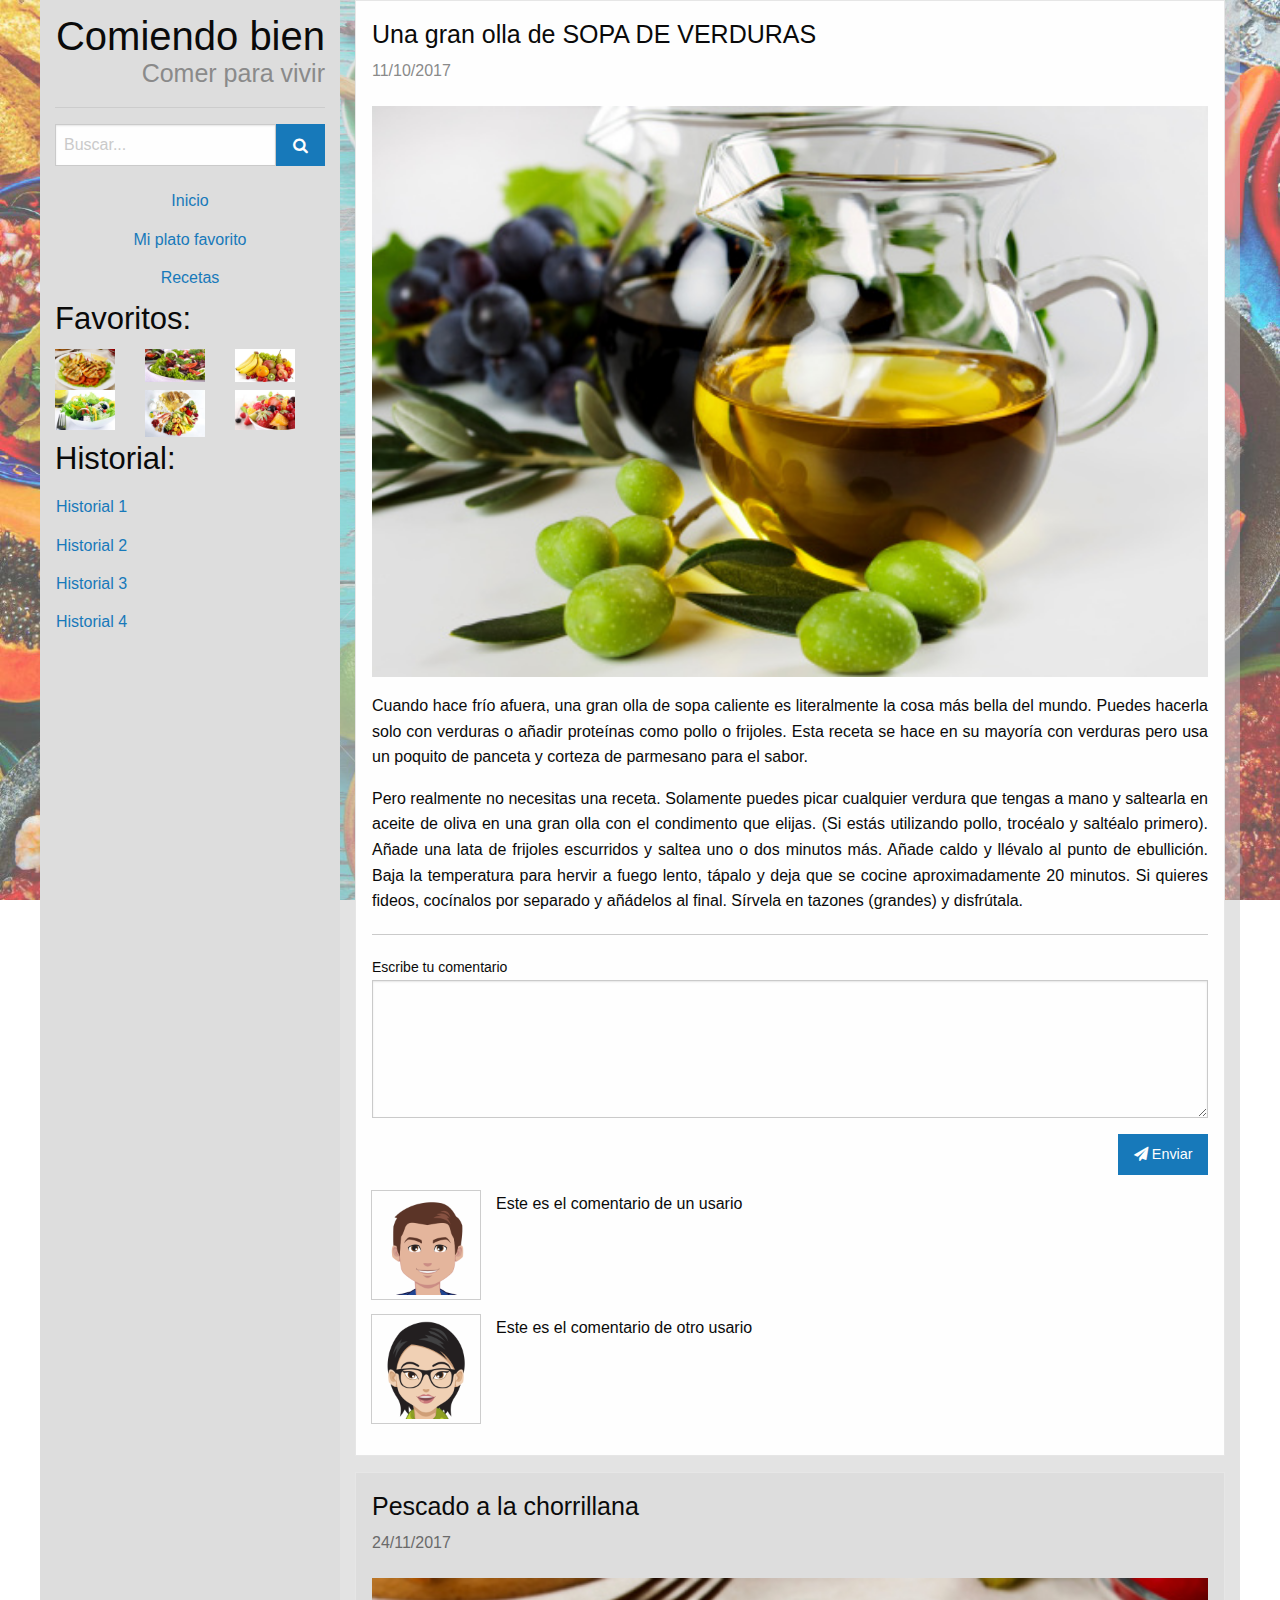
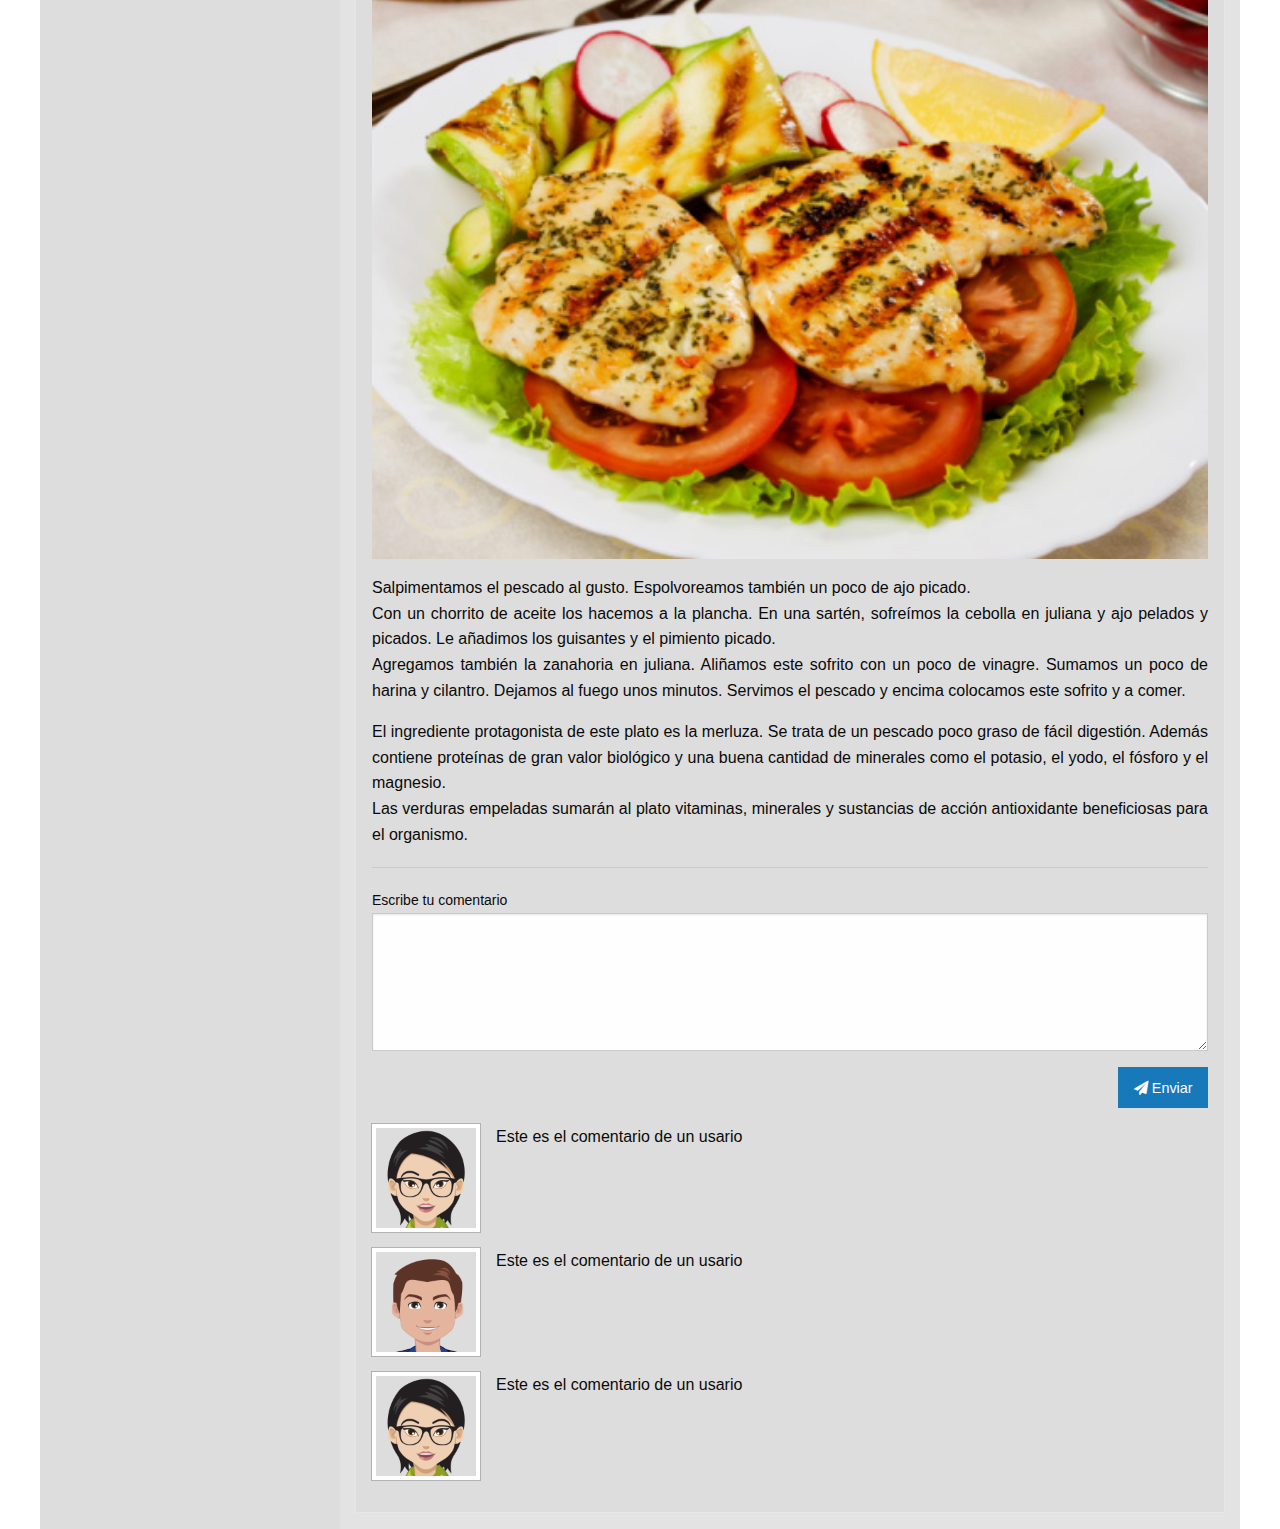
<file: blog_gastronomia/index.html>
<!DOCTYPE html>
<!--
To change this license header, choose License Headers in Project Properties.
To change this template file, choose Tools | Templates
and open the template in the editor.
-->
<html>
    <head>
        <title>TODO supply a title</title>
        <meta charset="UTF-8">
        <meta name="viewport" content="width=device-width, initial-scale=1.0, user-scalable=no">
        <link href="foundation-6.4.2-complete/css/foundation.min.css" rel="stylesheet" type="text/css"/>
        <link href="foundation-6.4.2-complete/css/app.css" rel="stylesheet" type="text/css"/>
        <link href="font-awesome-4.7.0/css/font-awesome.min.css" rel="stylesheet" type="text/css"/>
        <script src="foundation-6.4.2-complete/js/vendor/jquery.js" type="text/javascript"></script>
        <script src="foundation-6.4.2-complete/js/vendor/what-input.js" type="text/javascript" defer=""></script>
        <script src="foundation-6.4.2-complete/js/vendor/foundation.min.js" type="text/javascript" defer=""></script>
        <script src="foundation-6.4.2-complete/js/app.js" type="text/javascript" defer=""></script>
    </head>
    <body>
        <div class="grid-container">
            <div class="grid-x grid-padding-x">
                <aside class="large-3 cell show-for-large ">
                    <header class="grid-x">
                        <h2 class="text-right cell">Comiendo bien</h2>
                        <h4 class="subheader text-right cell">Comer para vivir</h4>
                    </header>
                    <form>
                        <div class="grid-x">
                            <div class="small-12 cell">
                                <div class="input-group">
                                    <input type="text" class="input-group-field" placeholder="Buscar...">
                                    <div class="input-group-button">
                                        <button class="button" type="submit"><i class="fa fa-search"></i></button>
                                    </div>
                                </div>
                            </div>
                        </div>
                    </form>
                    <nav>
                        <ul class="vertical menu align-center">
                            <li><a href="#">Inicio</a></li>
                            <li><a href="#">Mi plato favorito</a></li>
                            <li><a href="#">Recetas</a></li>
                        </ul>
                    </nav>
                    <div class="grid-x">
                        <div class="cell small-12">
                            <h3>Favoritos:</h3>
                        </div>
                        <div class="cell small-12 grid-x grid-padding-x small-up-3">
                            <div class="cell"><img class="img-fluid" src="img/01.jpg"/></div>
                            <div class="cell"><img class="img-fluid" src="img/02.jpg"/></div>
                            <div class="cell"><img class="img-fluid" src="img/03.jpg"/></div>
                            <div class="cell"><img class="img-fluid" src="img/04.jpg"/></div>
                            <div class="cell"><img class="img-fluid" src="img/05.jpg"/></div>
                            <div class="cell"><img class="img-fluid" src="img/06.jpg"/></div>
                        </div>
                    </div>
                    <div class="grid-x">
                        <div class="cell small-12">
                            <h3>Historial:</h3>
                        </div>
                        <div class="cell small-12 grid-x grid-padding-x small-up-3">
                            <ul class="vertical menu">
                                <li><a href="#">Historial 1</a></li>
                                <li><a href="#">Historial 2</a></li>
                                <li><a href="#">Historial 3</a></li>
                                <li><a href="#">Historial 4</a></li>
                            </ul>
                        </div>
                    </div>
                </aside>
                <div class="small-12 medium-12 large-9 cell">
                    <section class="grid-x">
                        <article class="small-12 cell card articulo">
                            <div class="card-header">
                                <h4>Una gran olla de SOPA DE VERDURAS</h4>
                                <h6 class="subheader">11/10/2017</h6>
                            </div>
                            <div class="card-image">
                                <img src="img/articulos/oliva_0.jpg" alt=""/>
                            </div>
                            <div class="card-section">
                                <div class="content text-justify">
                                    <p>Cuando hace frío afuera, una gran olla de sopa caliente es literalmente la cosa más bella del mundo. Puedes hacerla solo con verduras o añadir proteínas como pollo o frijoles. Esta receta se hace en su mayoría con verduras pero usa un poquito de panceta y corteza de parmesano para el sabor.</p>
                                    <p>Pero realmente no necesitas una receta. Solamente puedes picar cualquier verdura que tengas a mano y saltearla en aceite de oliva en una gran olla con el condimento que elijas. (Si estás utilizando pollo, trocéalo y saltéalo primero). Añade una lata de frijoles escurridos y saltea uno o dos minutos más. Añade caldo y llévalo al punto de ebullición. Baja la temperatura para hervir a fuego lento, tápalo y deja que se cocine aproximadamente 20 minutos. Si quieres fideos, cocínalos por separado y añádelos al final. Sírvela en tazones (grandes) y disfrútala.</p>
                                </div>
                                <hr />
                                <div class="comentario">
                                    <form>
                                        <div class="grid-x">
                                            <div class="small-12 cell">
                                                <label>Escribe tu comentario
                                                    <textarea rows="5" placeholder=""></textarea>
                                                </label>
                                            </div>

                                            <div class="small-12 cell">
                                                <button class="button float-right" type="submit"><i class="fa fa-send"></i> Enviar</button>
                                            </div>
                                        </div>
                                    </form>
                                </div>
                                <div class="grid-x comentarios">
                                    <div class="media-object cell">
                                        <div class="media-object-section">
                                            <div class="thumbnail">
                                                <img src="img/avatares/male.png" alt=""/>
                                            </div>
                                        </div>
                                        <div class="media-object-section text-justify">
                                            <p>Este es el comentario de un usario</p>
                                        </div>
                                    </div>
                                    <div class="media-object cell">
                                        <div class="media-object-section">
                                            <div class="thumbnail">
                                                <img src="img/avatares/female.png" alt=""/>
                                            </div>
                                        </div>
                                        <div class="media-object-section text-justify">
                                            <p>Este es el comentario de otro usario</p>
                                        </div>
                                    </div>
                                </div>

                            </div>
                        </article>
                        <article class="small-12 cell card articulo">
                            <div class="card-header">
                                <h4>Pescado a la chorrillana</h4>
                                <h6 class="subheader">24/11/2017</h6>
                            </div>
                            <div class="card-image">
                                <img src="img/articulos/asado_0.jpg" alt=""/>
                            </div>
                            <div class="card-section">
                                <div class="content text-justify">
                                    <p>Salpimentamos el pescado al gusto. Espolvoreamos también un poco de ajo picado.<br/>
                                        Con un chorrito de aceite los hacemos a la plancha. En una sartén, sofreímos la cebolla en juliana y ajo pelados y picados. Le añadimos los guisantes y el pimiento picado.<br/>
                                        Agregamos también la zanahoria en juliana. Aliñamos este sofrito con un poco de vinagre. Sumamos un poco de harina y cilantro. Dejamos al fuego unos minutos. Servimos el pescado y encima colocamos este sofrito y a comer.</p>
                                    <p>El ingrediente protagonista de este plato es la merluza. Se trata de un pescado poco graso de fácil digestión. Además contiene proteínas de gran valor biológico y una buena cantidad de minerales como el potasio, el yodo, el fósforo y el magnesio.<br/>
                                        Las verduras empeladas sumarán al plato vitaminas, minerales y sustancias de acción antioxidante beneficiosas para el organismo.</p>
                                </div>
                                <hr />
                                <div class="comentario">
                                    <form>
                                        <div class="grid-x">
                                            <div class="small-12 cell">
                                                <label>Escribe tu comentario
                                                    <textarea rows="5" placeholder=""></textarea>
                                                </label>
                                            </div>

                                            <div class="small-12 cell">
                                                <button class="button float-right" type="submit"><i class="fa fa-send"></i> Enviar</button>
                                            </div>
                                        </div>
                                    </form>
                                </div>
                                <div class="grid-x comentarios">
                                    <div class="media-object cell">
                                        <div class="media-object-section">
                                            <div class="thumbnail">
                                                <img src="img/avatares/female.png" alt=""/>
                                            </div>
                                        </div>
                                        <div class="media-object-section text-justify">
                                            <p>Este es el comentario de un usario</p>
                                        </div>
                                    </div>
                                    <div class="media-object cell">
                                        <div class="media-object-section">
                                            <div class="thumbnail">
                                                <img src="img/avatares/male.png" alt=""/>
                                            </div>
                                        </div>
                                        <div class="media-object-section text-justify">
                                            <p>Este es el comentario de un usario</p>
                                        </div>
                                    </div>
                                    <div class="media-object cell">
                                        <div class="media-object-section">
                                            <div class="thumbnail">
                                                <img src="img/avatares/female.png" alt=""/>
                                            </div>
                                        </div>
                                        <div class="media-object-section text-justify">
                                            <p>Este es el comentario de un usario</p>
                                        </div>
                                    </div>
                                </div>

                            </div>
                        </article>
                    </section>
                </div>
            </div>
        </div>
    </body>
</html>
</file>
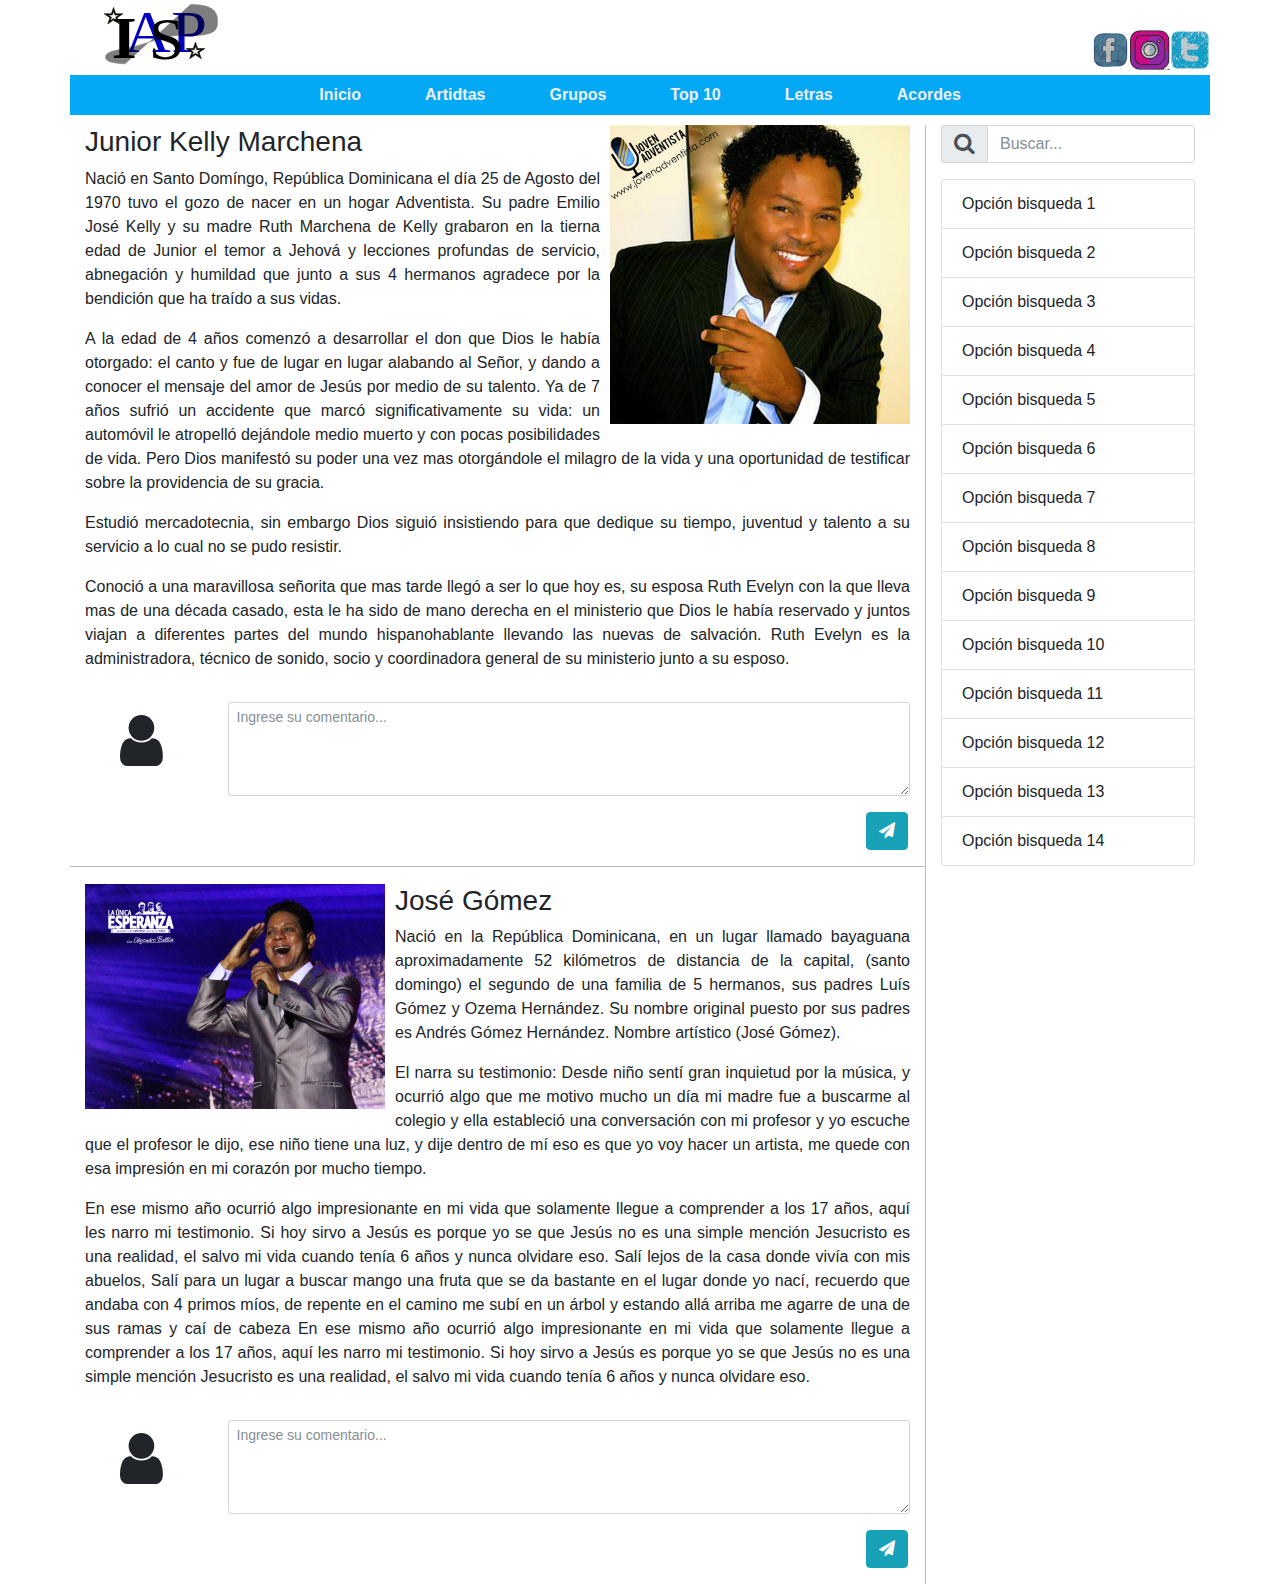
<file: blog_musica/index.html>
<!DOCTYPE html>
<!--
To change this license header, choose License Headers in Project Properties.
To change this template file, choose Tools | Templates
and open the template in the editor.
-->
<html>
    <head>
        <title>Blog de música</title>
        <meta charset="UTF-8"/>
        <meta name="viewport" content="width=device-width, initial-scale=1.0, user-scalable=no"/>
        <link href="bootstrap/css/bootstrap.min.css" rel="stylesheet" type="text/css"/>
        <link href="font-awesome-4.7.0/css/font-awesome.min.css" rel="stylesheet" type="text/css"/>
        <link href="css/estilo.css" rel="stylesheet" type="text/css"/>
    </head>
    <body>
        <div class="container">
            <header class="row">
                <div class="col-12 col-md-4 justify-content-center justify-content-md-start" id="logo">
                    <svg width="100%" height="70">
                    <image width="100%" height="70" xlink:href="img/logo.svg"></image>
                    </svg>
                </div>
                <div class="col-12 col-md-8" id="redes-sociales">
                    <div class="row justify-content-center justify-content-md-end">
                        <div class="align-self-center align-self-md-end">
                            <ul>
                                <li><a href="#"><img src="img/social/facebook-icono.png" alt="Facebook"/></a></li>
                                <li><a href="#"><img src="img/social/instagram-icono.png" alt="Facebook"/></a></li>
                                <li><a href="#"><img src="img/social/twitter-icono.png" alt="Facebook"/></a></li>
                            </ul>
                        </div>
                    </div>

                </div>
            </header>
            <nav class="row justify-content-center" id="main-menu">
                <ul class="nav">
                    <li class="nav-item"><a href="#" class="nav-link">Inicio</a></li>
                    <li class="nav-item"><a href="#" class="nav-link">Artidtas</a></li>
                    <li class="nav-item"><a href="#" class="nav-link">Grupos</a></li>
                    <li class="nav-item"><a href="#" class="nav-link">Top 10</a></li>
                    <li class="nav-item"><a href="#" class="nav-link">Letras</a></li>
                    <li class="nav-item"><a href="#" class="nav-link">Acordes</a></li>
                </ul>
            </nav>
            <div class="row">
                <section class="col-12 col-lg-8 col-xl-9" id="contenido">
                    <article class="row articulo">
                        <div class="col-12 contenido-articulo">
                            <img src="img/Junior-Kelly-Marchena.jpg" alt="" align="right"/>
                            <h3>Junior Kelly Marchena</h3>
                            <div>
                                <p>
                                    Nació en Santo Domíngo, República Dominicana el día 25 de Agosto del 1970 tuvo el gozo de nacer en un hogar Adventista. Su padre Emilio José Kelly y su madre Ruth Marchena de Kelly grabaron en la tierna edad de Junior el temor a Jehová y lecciones profundas de servicio, abnegación y humildad que junto a sus 4 hermanos agradece por la bendición que ha traído a sus vidas.
                                </p>
                                <p>
                                    A la edad de 4 años comenzó a desarrollar el don que Dios le había otorgado: el canto y fue de lugar en lugar alabando al Señor, y dando a conocer el mensaje del amor de Jesús por medio de su talento. Ya de 7 años sufrió un accidente que marcó significativamente su vida: un automóvil le atropelló dejándole medio muerto y con pocas posibilidades de vida. Pero Dios manifestó su poder una vez mas otorgándole el milagro de la vida y una oportunidad de testificar sobre la providencia de su gracia.
                                </p>
                                <p>
                                    Estudió mercadotecnia, sin embargo Dios siguió insistiendo para que dedique su tiempo, juventud y talento a su servicio a lo cual no se pudo resistir.
                                </p>
                                <p>
                                    Conoció a una maravillosa señorita que mas tarde llegó a ser lo que hoy es, su esposa Ruth Evelyn con la que lleva mas de una década casado, esta le ha sido de mano derecha en el ministerio que Dios le había reservado y juntos viajan a diferentes partes del mundo hispanohablante llevando las nuevas de salvación. Ruth Evelyn es la administradora, técnico de sonido, socio y coordinadora general de su ministerio junto a su esposo.
                                </p>


                            </div>
                        </div>
                        <footer class="col-12">
                            <form>
                                <div class="form-group row">
                                    <label for="comentario" class="col-2 col-form-label col-form-label-lg"><i class="fa fa-user fa-3x"></i></label>
                                    <div class="col-10">
                                        <textarea class="form-control form-control-sm" 
                                                  id="comentario" placeholder="Ingrese su comentario..."
                                                  rows="4"></textarea>
                                    </div>
                                </div>
                                <div class="form-group row justify-content-end">
                                    <div class="btn-send-comentario">
                                        <button class="btn btn-info"><i class="fa fa-send"></i></button>
                                    </div>
                                </div>
                            </form>
                        </footer>
                    </article>
                    <article class="row articulo">
                        <div class="col-12 contenido-articulo">
                            <img src="img/Jose-Gomez.jpg" alt=""/>
                            <h3>José Gómez</h3>
                            <div>
                                <p>
                                    Nació en la República Dominicana, en un lugar llamado bayaguana aproximadamente 52 kilómetros de distancia de la capital, (santo domingo) el segundo de una familia de 5 hermanos, sus  padres Luís Gómez y Ozema Hernández. Su nombre original puesto por sus padres es Andrés Gómez  Hernández. Nombre artístico (José Gómez).
                                </p>
                                <p>
                                    El narra su testimonio: Desde niño sentí gran inquietud por la música, y ocurrió algo que me motivo mucho un día mi madre  fue a buscarme al colegio y ella estableció una conversación con mi profesor y yo escuche que el profesor le dijo, ese niño tiene una luz, y dije dentro de mí eso es que yo voy hacer un artista, me quede con esa impresión en mi corazón por mucho tiempo.
                                </p>
                                <p>
                                    En ese mismo año ocurrió algo impresionante en mi vida que solamente llegue a comprender a los 17 años, aquí les narro mi testimonio. Si hoy sirvo a Jesús es porque yo se que Jesús no es una simple mención Jesucristo es una realidad, el salvo mi vida cuando tenía 6 años y nunca olvidare eso. Salí lejos de la casa donde vivía con mis abuelos, Salí para un lugar a buscar mango una fruta que se da bastante en el lugar donde yo nací, recuerdo que andaba con 4 primos míos, de repente en el camino me subí en un árbol y estando allá arriba me agarre de una de sus ramas y caí de cabeza En ese mismo año ocurrió algo impresionante en mi vida que solamente llegue a comprender a los 17 años, aquí les narro mi testimonio. Si hoy sirvo a Jesús es porque yo se que Jesús no es una simple mención Jesucristo es una realidad, el salvo mi vida cuando tenía 6 años y nunca olvidare eso.
                                </p>
                            </div>
                        </div>
                        <footer class="col-12">
                            <form>
                                <div class="form-group row">
                                    <label for="comentario" class="col-2 col-form-label col-form-label-lg"><i class="fa fa-user fa-3x"></i></label>
                                    <div class="col-10">
                                        <textarea class="form-control form-control-sm" 
                                                  id="comentario" placeholder="Ingrese su comentario..."
                                                  rows="4"></textarea>
                                    </div>
                                </div>
                                <div class="form-group row justify-content-end">
                                    <div class="btn-send-comentario">
                                        <button class="btn btn-info"><i class="fa fa-send"></i></button>
                                    </div>
                                </div>
                            </form>
                        </footer>
                    </article>
                </section>
                <aside class="col-12 col-lg-4 col-xl-3">
                    <div class="row">
                        <form id="form-buscador" class="col-12">
                            <div class="form-group">
                                <div class="input-group">
                                    <i class="input-group-addon fa fa-search"></i>
                                    <input type="text" class="form-control" placeholder="Buscar..."/>
                                </div>
                            </div>
                        </form>
                    </div>
                    <div class="row">
                        <div class="col-12 ">
                            <ul class="list-group">
                                <li class="list-group-item">Opción bisqueda 1</li>
                                <li class="list-group-item">Opción bisqueda 2</li>
                                <li class="list-group-item">Opción bisqueda 3</li>
                                <li class="list-group-item">Opción bisqueda 4</li>
                                <li class="list-group-item">Opción bisqueda 5</li>
                                <li class="list-group-item">Opción bisqueda 6</li>
                                <li class="list-group-item">Opción bisqueda 7</li>
                                <li class="list-group-item">Opción bisqueda 8</li>
                                <li class="list-group-item">Opción bisqueda 9</li>
                                <li class="list-group-item">Opción bisqueda 10</li>
                                <li class="list-group-item">Opción bisqueda 11</li>
                                <li class="list-group-item">Opción bisqueda 12</li>
                                <li class="list-group-item">Opción bisqueda 13</li>
                                <li class="list-group-item">Opción bisqueda 14</li>
                            </ul>
                        </div>
                    </div>
                </aside>
            </div>
        </div>
    </body>
</html>
</file>
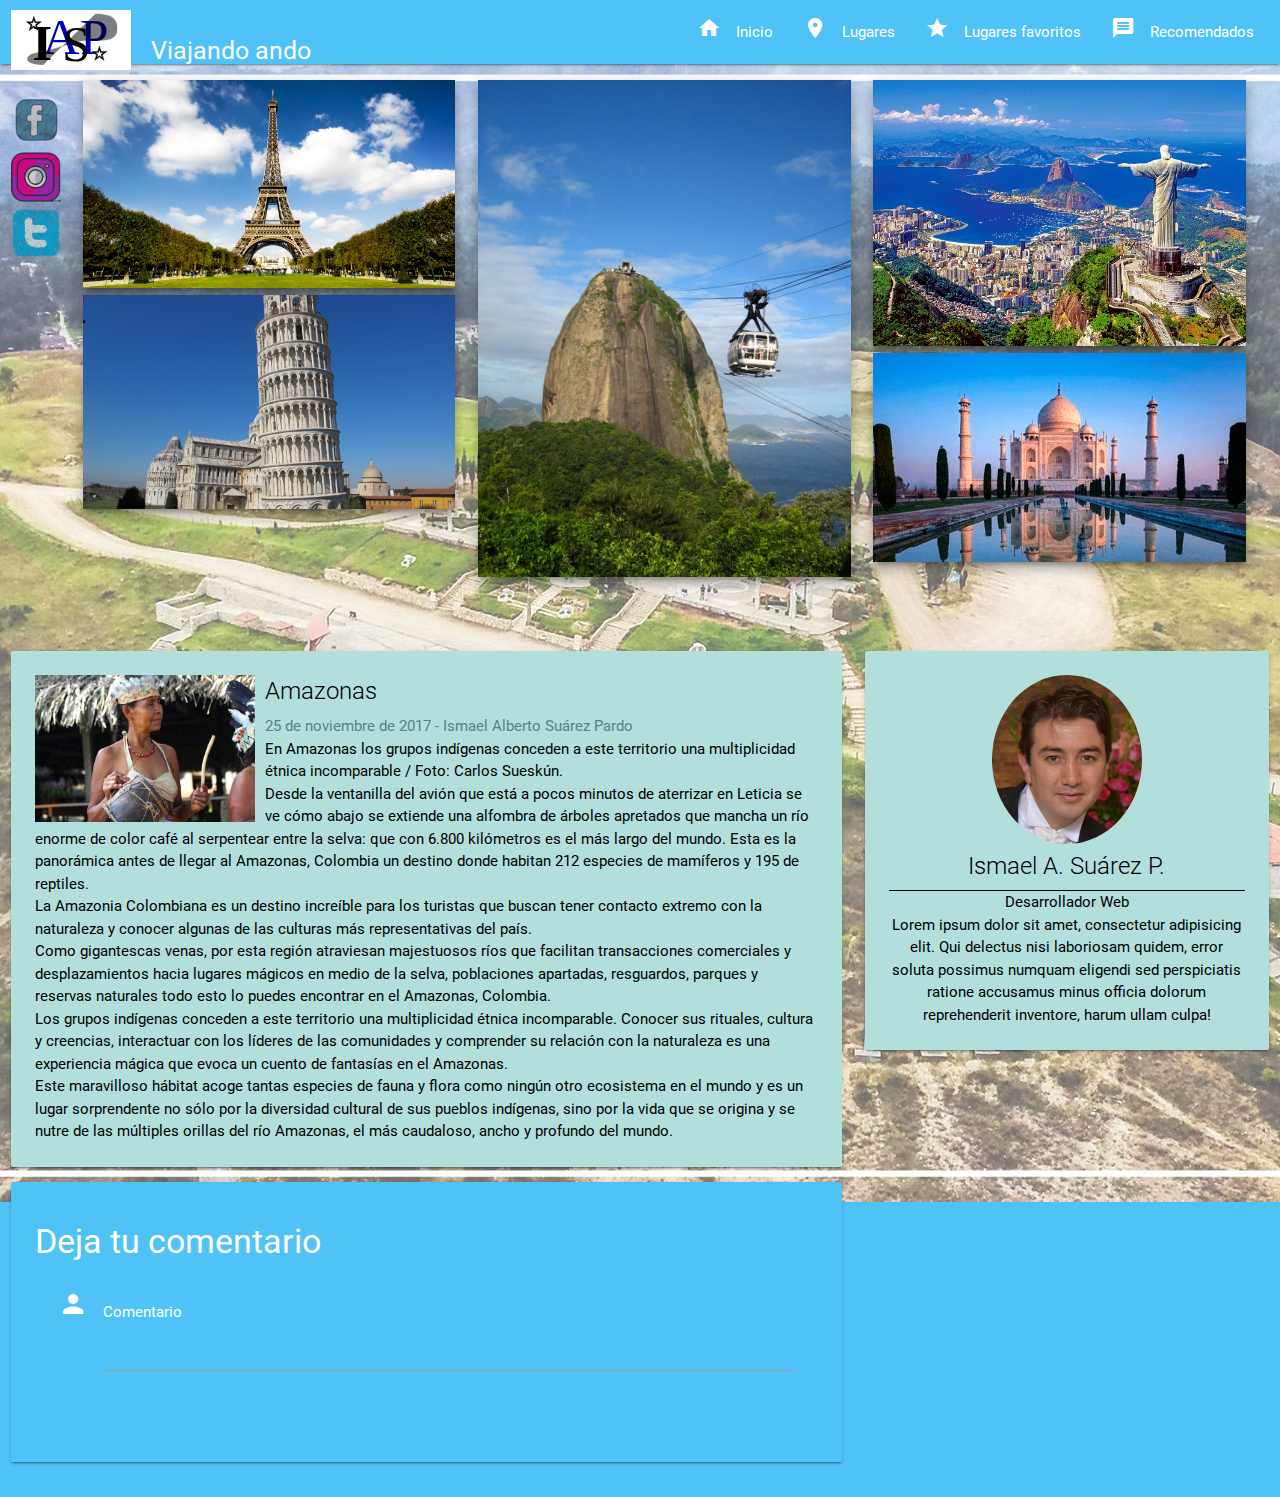
<file: blog_viajes/index.html>
<!DOCTYPE html>
<!--
To change this license header, choose License Headers in Project Properties.
To change this template file, choose Tools | Templates
and open the template in the editor.
-->
<html>
    <head>
        <title>TODO supply a title</title>
        <meta charset="UTF-8"/>
        <meta name="viewport" content="width=device-width, initial-scale=1.0, user-scalable=no"/>
        <link href="materialize/css/materialize.min.css" rel="stylesheet" type="text/css"/>
        <link href="https://fonts.googleapis.com/icon?family=Material+Icons" rel="stylesheet"/>
        <link href="css/estilo.css" rel="stylesheet" type="text/css"/>
        <script src="js/jquery.js" type="text/javascript"></script>
        <script src="materialize/js/materialize.min.js" type="text/javascript" defer=""></script>
    </head>
    <body class="light-blue lighten-2 ">
        <div>
            <header class="row header">
                <nav class="light-blue lighten-2 ">
                    <div class="col s4 ">
                        <img class="brand-logo" src="img/logo.svg" alt="Logo"/>
                    </div>
                    <div class="col s8">
                        <ul class="right">
                            <li><a href=""><i class="material-icons left">home</i><span class="hide-on-med-and-down">Inicio</span></a></li>
                            <li><a href=""><i class="material-icons left">location_on</i><span class="hide-on-med-and-down">Lugares</span></a></li>
                            <li><a href=""><i class="material-icons left">star</i><span class="hide-on-med-and-down">Lugares favoritos</span></a></li>
                            <li><a href=""><i class="material-icons left">message</i><span class="hide-on-med-and-down">Recomendados</span></a></li>
                        </ul>
                    </div>
                </nav>
            </header>
            <div class="row container2">
                <div class="col s12">
                    <div class="row slogan">
                        <h5 class="col s12 white-text">Viajando ando</h5>
                    </div>
                    <div class="row">
                        <aside class="hide-on-med-and-down social">
                            <ul>
                                <li><a href="#"><img src="img/social/facebook-icono.png" alt="Facebook" /></a></li>
                                <li><a href="#"><img src="img/social/instagram-icono.png" alt="Instagram" /></a></li>
                                <li><a href="#"><img src="img/social/twitter-icono.png" alt="Twitter" /></a></li>
                            </ul>
                        </aside>
                        <div class="col s12 sec-images">
                            <div class="row">
                                <div class="col s12 m12 l4">
                                    <img class="responsive-img z-depth-4" src="img/images/01.jpg" alt=""/>
                                    <img class="responsive-img z-depth-4" src="img/images/02.jpg" alt=""/>
                                </div>
                                <div class="col s12 m12 l4">
                                    <img class="responsive-img z-depth-4" src="img/images/03.jpg" alt=""/>
                                </div>
                                <div class="col s12 m12 l4">
                                    <img class="responsive-img z-depth-4" src="img/images/04.jpg" alt=""/>
                                    <img class="responsive-img z-depth-4" src="img/images/05.gif" alt=""/>
                                </div>
                            </div>
                        </div>
                    </div>
                </div>
            </div>
            <div class="row content">
                <section class="col s12 l8">
                    <article class="card teal lighten-4 articulo">
                        <div class="card-content black-text">
                            <img class="responsive-img " style="float: left;" src="img/amazonas.jpg" alt=""/>
                            <span class="card-title">Amazonas</span>
                            <span class="card-subtitle blue-grey-text dark">25 de noviembre de 2017 - Ismael Alberto Suárez Pardo</span>
                            <p>En Amazonas los grupos indígenas conceden a este territorio una multiplicidad étnica incomparable / Foto: Carlos Sueskún.</p>
                            <p>Desde la ventanilla del avión que está a pocos minutos de aterrizar en Leticia se ve cómo abajo se extiende una alfombra de árboles apretados que mancha un río enorme de color café al serpentear entre la selva: que con 6.800 kilómetros es el más largo del mundo. Esta es la panorámica antes de llegar al Amazonas, Colombia un destino donde habitan 212 especies de mamíferos y 195 de reptiles.</p>
                            <p>La Amazonia Colombiana es un destino increíble para los turistas que buscan tener contacto extremo con la naturaleza y conocer algunas de las culturas más representativas del país.</p>
                            <p>Como gigantescas venas, por esta región atraviesan majestuosos ríos que facilitan transacciones comerciales y desplazamientos hacia lugares mágicos en medio de la selva, poblaciones apartadas, resguardos, parques y reservas naturales todo esto lo puedes encontrar en el Amazonas, Colombia.</p>
                            <p>Los grupos indígenas conceden a este territorio una multiplicidad étnica incomparable. Conocer sus rituales, cultura y creencias, interactuar con los líderes de las comunidades y comprender su relación con la naturaleza es una experiencia mágica que evoca un cuento de fantasías en el Amazonas.</p>
                            <p>Este maravilloso hábitat acoge tantas especies de fauna y flora como ningún otro ecosistema en el mundo y es un lugar sorprendente no sólo por la diversidad cultural de sus pueblos indígenas, sino por la vida que se origina y se nutre de las múltiples orillas del río Amazonas, el más caudaloso, ancho y profundo del mundo.</p>
                        </div>
                    </article>
                    <div class="card-panel light-blue lighten-2 white-text">
                        <h4 class="card-title">Deja tu comentario</h4>
                        <div class="row">
                            <form class="col s12">
                                <div class="row">
                                    <div class="input-field col s12">
                                        <i class="large material-icons prefix">person</i>
                                        <textarea id="textarea1" class="materialize-textarea  white-text"></textarea>
                                        <label for="textarea1" class=" white-text">Comentario</label>
                                    </div>
                                </div>
                            </form>
                        </div>
                    </div>
                </section>
                <section class="col s12 l4">
                    <article class="card teal lighten-4">
                        <div class="card-content black-text center-align">
                            <img class="responsive-img circle" style="width: 150px;" src="img/foto_perfil.png" alt=""/>
                            <span class="card-title">Ismael A. Suárez P.</span>
                            <div class="divider black darken-1"></div>
                            <p>Desarrollador Web</p>
                            <p>Lorem ipsum dolor sit amet, consectetur adipisicing elit. Qui delectus nisi laboriosam quidem, error soluta possimus numquam eligendi sed perspiciatis ratione accusamus minus officia dolorum reprehenderit inventore, harum ullam culpa!</p>
                        </div>
                    </article>
                </section>
            </div>
        </div>
    </body>
</html>
</file>
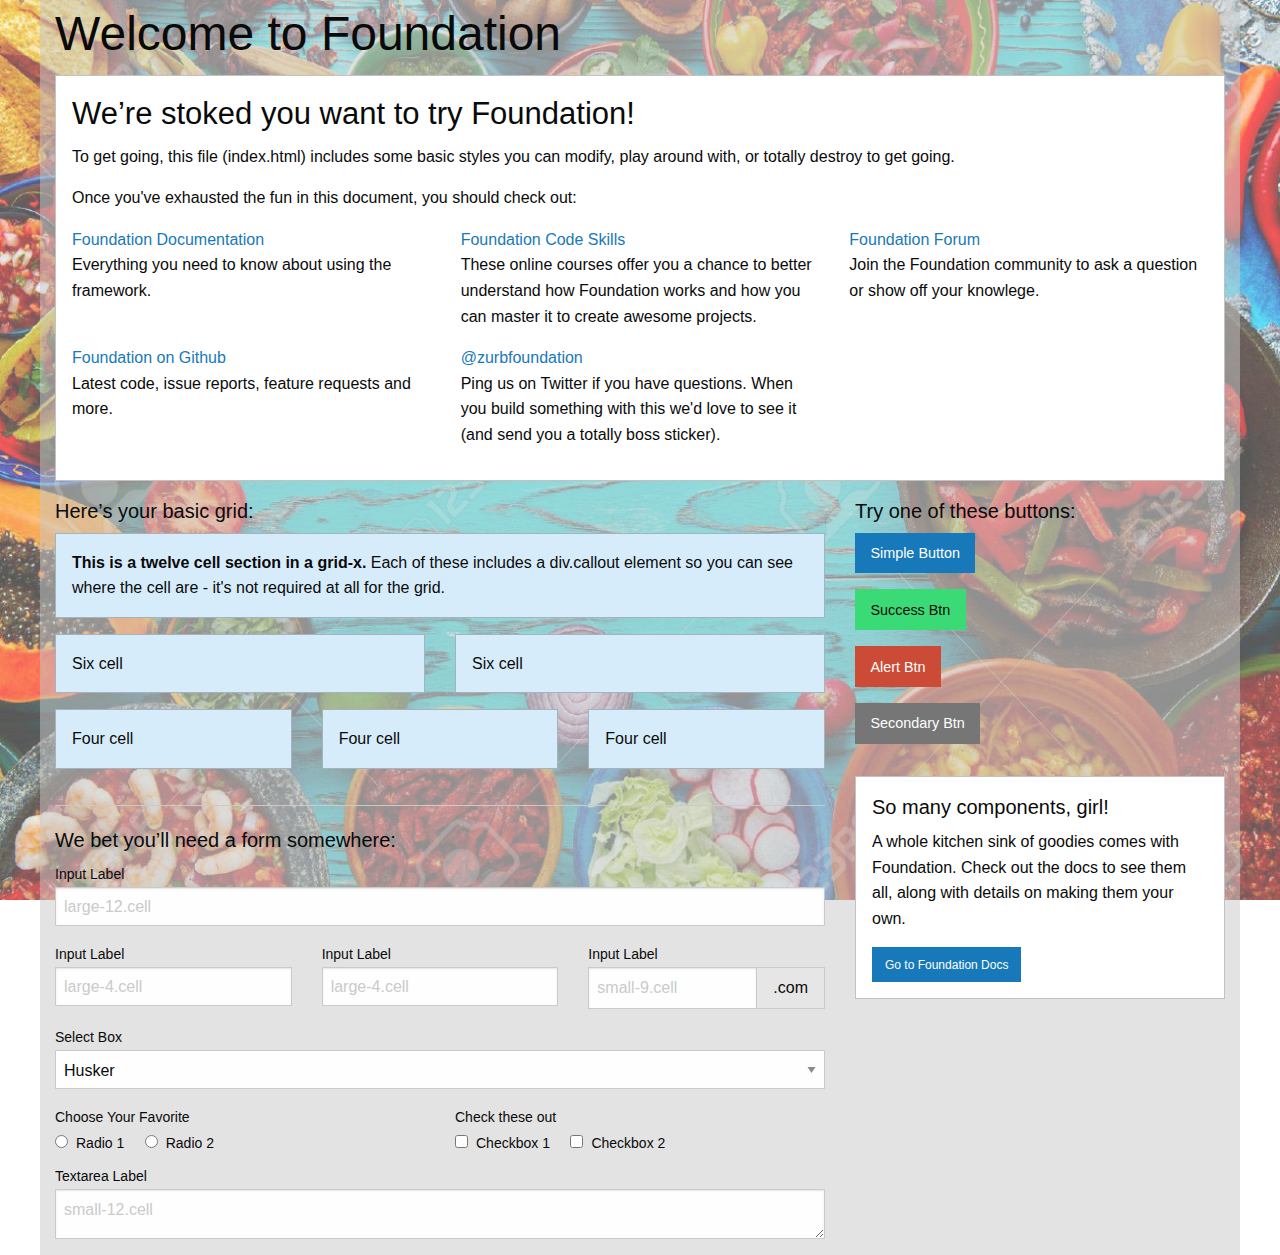
<file: blog_gastronomia/foundation-6.4.2-complete/index.html>
<!doctype html>
<html class="no-js" lang="en" dir="ltr">
  <head>
    <meta charset="utf-8">
    <meta http-equiv="x-ua-compatible" content="ie=edge">
    <meta name="viewport" content="width=device-width, initial-scale=1.0">
    <title>Foundation for Sites</title>
    <link rel="stylesheet" href="css/foundation.css">
    <link rel="stylesheet" href="css/app.css">
  </head>
  <body>
    <div class="grid-container">
      <div class="grid-x grid-padding-x">
        <div class="large-12 cell">
          <h1>Welcome to Foundation</h1>
        </div>
      </div>

      <div class="grid-x grid-padding-x">
        <div class="large-12 cell">
          <div class="callout">
            <h3>We&rsquo;re stoked you want to try Foundation! </h3>
            <p>To get going, this file (index.html) includes some basic styles you can modify, play around with, or totally destroy to get going.</p>
            <p>Once you've exhausted the fun in this document, you should check out:</p>
            <div class="grid-x grid-padding-x">
              <div class="large-4 medium-4 cell">
                <p><a href="http://foundation.zurb.com/docs">Foundation Documentation</a><br />Everything you need to know about using the framework.</p>
              </div>
              <div class="large-4 medium-4 cell">
                <p><a href="http://zurb.com/university/code-skills">Foundation Code Skills</a><br />These online courses offer you a chance to better understand how Foundation works and how you can master it to create awesome projects.</p>
              </div>
              <div class="large-4 medium-4 cell">
                <p><a href="http://foundation.zurb.com/forum">Foundation Forum</a><br />Join the Foundation community to ask a question or show off your knowlege.</p>
              </div>
            </div>
            <div class="grid-x grid-padding-x">
              <div class="large-4 medium-4 medium-push-2 cell">
                <p><a href="http://github.com/zurb/foundation">Foundation on Github</a><br />Latest code, issue reports, feature requests and more.</p>
              </div>
              <div class="large-4 medium-4 medium-pull-2 cell">
                <p><a href="https://twitter.com/ZURBfoundation">@zurbfoundation</a><br />Ping us on Twitter if you have questions. When you build something with this we'd love to see it (and send you a totally boss sticker).</p>
              </div>
            </div>
          </div>
        </div>
      </div>

      <div class="grid-x grid-padding-x">
        <div class="large-8 medium-8 cell">
          <h5>Here&rsquo;s your basic grid:</h5>
          <!-- Grid Example -->

          <div class="grid-x grid-padding-x">
            <div class="large-12 cell">
              <div class="primary callout">
                <p><strong>This is a twelve cell section in a grid-x.</strong> Each of these includes a div.callout element so you can see where the cell are - it's not required at all for the grid.</p>
              </div>
            </div>
          </div>
          <div class="grid-x grid-padding-x">
            <div class="large-6 medium-6 cell">
              <div class="primary callout">
                <p>Six cell</p>
              </div>
            </div>
            <div class="large-6 medium-6 cell">
              <div class="primary callout">
                <p>Six cell</p>
              </div>
            </div>
          </div>
          <div class="grid-x grid-padding-x">
            <div class="large-4 medium-4 small-4 cell">
              <div class="primary callout">
                <p>Four cell</p>
              </div>
            </div>
            <div class="large-4 medium-4 small-4 cell">
              <div class="primary callout">
                <p>Four cell</p>
              </div>
            </div>
            <div class="large-4 medium-4 small-4 cell">
              <div class="primary callout">
                <p>Four cell</p>
              </div>
            </div>
          </div>

          <hr />

          <h5>We bet you&rsquo;ll need a form somewhere:</h5>
          <form>
            <div class="grid-x grid-padding-x">
              <div class="large-12 cell">
                <label>Input Label</label>
                <input type="text" placeholder="large-12.cell" />
              </div>
            </div>
            <div class="grid-x grid-padding-x">
              <div class="large-4 medium-4 cell">
                <label>Input Label</label>
                <input type="text" placeholder="large-4.cell" />
              </div>
              <div class="large-4 medium-4 cell">
                <label>Input Label</label>
                <input type="text" placeholder="large-4.cell" />
              </div>
              <div class="large-4 medium-4 cell">
                <div class="grid-x">
                  <label>Input Label</label>
                  <div class="input-group">
                    <input type="text" placeholder="small-9.cell" class="input-group-field" />
                    <span class="input-group-label">.com</span>
                  </div>
                </div>
              </div>
            </div>
            <div class="grid-x grid-padding-x">
              <div class="large-12 cell">
                <label>Select Box</label>
                <select>
                  <option value="husker">Husker</option>
                  <option value="starbuck">Starbuck</option>
                  <option value="hotdog">Hot Dog</option>
                  <option value="apollo">Apollo</option>
                </select>
              </div>
            </div>
            <div class="grid-x grid-padding-x">
              <div class="large-6 medium-6 cell">
                <label>Choose Your Favorite</label>
                <input type="radio" name="pokemon" value="Red" id="pokemonRed"><label for="pokemonRed">Radio 1</label>
                <input type="radio" name="pokemon" value="Blue" id="pokemonBlue"><label for="pokemonBlue">Radio 2</label>
              </div>
              <div class="large-6 medium-6 cell">
                <label>Check these out</label>
                <input id="checkbox1" type="checkbox"><label for="checkbox1">Checkbox 1</label>
                <input id="checkbox2" type="checkbox"><label for="checkbox2">Checkbox 2</label>
              </div>
            </div>
            <div class="grid-x grid-padding-x">
              <div class="large-12 cell">
                <label>Textarea Label</label>
                <textarea placeholder="small-12.cell"></textarea>
              </div>
            </div>
          </form>
        </div>

        <div class="large-4 medium-4 cell">
          <h5>Try one of these buttons:</h5>
          <p><a href="#" class="button">Simple Button</a><br/>
          <a href="#" class="success button">Success Btn</a><br/>
          <a href="#" class="alert button">Alert Btn</a><br/>
          <a href="#" class="secondary button">Secondary Btn</a></p>
          <div class="callout">
            <h5>So many components, girl!</h5>
            <p>A whole kitchen sink of goodies comes with Foundation. Check out the docs to see them all, along with details on making them your own.</p>
            <a href="http://foundation.zurb.com/sites/docs/" class="small button">Go to Foundation Docs</a>
          </div>
        </div>
      </div>
    </div>

    <script src="js/vendor/jquery.js"></script>
    <script src="js/vendor/what-input.js"></script>
    <script src="js/vendor/foundation.js"></script>
    <script src="js/app.js"></script>
  </body>
</html>
</file>
<file: blog_gastronomia/foundation-6.4.2-complete/css/app.css>
body{
    background: url(../../img/fondo.jpg);
    background-attachment: fixed;
    background-repeat: no-repeat;
    background-size: 100% 100%;
}
body>.grid-container{
    background: rgba(200,200,200,0.5);
}
body>.grid-container aside{
    background: #DDDDDD;
}
body>.grid-container aside header{
    border-bottom: solid 1px #CCCCCC;
    margin: 1rem 0rem;
}
body>.grid-container aside header h2{
    line-height: 1;
    margin-bottom: 0px;
}
body>.grid-container aside header h4{
    margin-top: 0;
    margin-bottom: 1rem;
}


.articulo:nth-child(2n){
    background: #DDDDDD;
}
.articulo:nth-child(2n) .subheader{
    color: #6A6A6A;
}
.articulo .card-header{
    padding: 1rem;
}
.articulo .card-image{
    padding: 0rem 1rem;
}
.articulo .card-image img{
    width: 100%;
}

.articulo .card-section .content{

}
.articulo .card-section .comentarios{

}
.articulo .card-section .comentarios .media-object img{
    max-width: 100px;
}

/* Small only */
@media screen and (max-width: 39.9375em) {
    .articulo .card-section .comentarios .media-object img{
        max-width: 50px;
    }
}

/* Medium and up */
@media screen and (min-width: 40em) {
    .articulo .card-section .comentarios .media-object img{
        max-width: 70px;
    }
}

/* Medium only */
@media screen and (min-width: 40em) and (max-width: 63.9375em) {}

/* Large and up */
@media screen and (min-width: 64em) {
    .articulo .card-section .comentarios .media-object img{
        max-width: 100px;
    }
}

/* Large only */
@media screen and (min-width: 64em) and (max-width: 74.9375em) {}
</file>
<file: blog_musica/css/estilo.css>
/*
To change this license header, choose License Headers in Project Properties.
To change this template file, choose Tools | Templates
and open the template in the editor.
*/
/* 
    Created on : 15/11/2017, 06:55:19 AM
    Author     : Ismael
*/

#logo svg{
    display: block;
    max-width: 150px;
}

#redes-sociales{
}
#redes-sociales>.row{
    height: 100%;
}
#redes-sociales ul{
    display: flex;
    list-style: none;
    margin: 4px 0 0 0;
    padding: 0;
    flex-flow: row wrap;
}
#redes-sociale >ul>li{
    margin: 0 3px;
}
#redes-sociales ul>li>a{

}
#redes-sociales ul>li>a>img{
    height: 40px;
    -webkit-filter: brightness(80%);
    filter:  brightness(80%);
    transition-duration: 0.3s; 
}
#redes-sociales ul>li>a>img:hover{
    -webkit-filter: brightness(100%);
    filter:  brightness(100%);
}


#main-menu{
    margin-top: 5px;
    margin-bottom: 10px;
    background: #03A9F4;
}
#main-menu ul li a{
    color: #EEEEEE;
    font-weight: bold;
    padding-left: 2rem;
    padding-right: 2rem;
}
#main-menu ul li a:hover{
    background: #29B6F6;
}


#contenido{

}
#contenido .articulo{
    border-bottom: 1px solid #BBBBBB;
}
#contenido .articulo:nth-child(n+2){
    margin-top: calc(1rem + 1px);
}
#contenido .articulo:last-child{
    border-bottom: none;
}
#contenido .articulo .contenido-articulo{
    text-align: justify;
}
#contenido .articulo .contenido-articulo img{
    float: right;
    margin-left: 10px;
    margin-right: 0px;
    margin-bottom: 5px;
    width: 300px;
}
#contenido .articulo:nth-child(2n) .contenido-articulo img{
    float: left;
    margin-left: 0px;
    margin-right: 10px;
}

#contenido .articulo footer{
    margin-top: 15px;
}
#contenido .articulo footer form .col-form-label{
    text-align: center;
}
#contenido .articulo footer form .btn-send-comentario{
    padding-right: calc(1rem + 1px);
}
#contenido .articulo footer form .btn-send-comentario button:hover{
    cursor: pointer;
}


aside{
    border-left: 1px solid #BBBBBB;
}

#form-buscador .form-group .input-group .input-group-addon{
    font-size: 1.4em;
}

/* Extra small devices (portrait phones, less than 576px) */
@media (max-width: 575px) {
    #logo svg{
        max-width: 100%;
    }
    #main-menu ul li{
        text-align: center;
        width: 100%;
    }

    #contenido .articulo .contenido-articulo{
        display: flex;
        flex-flow: column;
    }
    #contenido .articulo .contenido-articulo img{
        margin: auto;
        max-width: 90%;
        order: 3;
        width: 100%;
    }
    #contenido .articulo:nth-child(2n) .contenido-articulo img{
        margin: auto;
    }

    #contenido .articulo .contenido-articulo h3{
        order: 1;
    }    
    #contenido .articulo .contenido-articulo div{
        order: 2;
    }

    #contenido .articulo:nth-child(2n) .contenido-articulo img{
        margin: auto;
        order: 2;
    }
    #contenido .articulo:nth-child(2n) .contenido-articulo h3{
        order: 1;
    }    
    #contenido .articulo:nth-child(2n) .contenido-articulo div{
        order: 3;
    }
    aside{
        display: none;
    }
}

/* Small devices (landscape phones, 576px and up) */
@media (min-width: 576px) and (max-width: 767px) {
    #logo svg{
        max-width: 100%;
    }
    #main-menu ul li{
        text-align: center;
        width: 33.3%;
    }

    #contenido .articulo .contenido-articulo{
        display: flex;
        flex-flow: column;
    }
    #contenido .articulo .contenido-articulo img{
        margin: auto;
        max-width: 90%;
        order: 3;
        width: 100%;
    }
    #contenido .articulo .contenido-articulo h3{
        order: 1;
    }    
    #contenido .articulo .contenido-articulo div{
        order: 2;
    }
    aside{
        display: none;
    }

    #contenido .articulo:nth-child(2n) .contenido-articulo img{
        margin: auto;
        order: 2;
    }
    #contenido .articulo:nth-child(2n) .contenido-articulo h3{
        order: 1;
    }    
    #contenido .articulo:nth-child(2n) .contenido-articulo div{
        order: 3;
    }
    aside{
        display: none;
    }
}

/* Medium devices (tablets, 768px and up) */
@media (min-width: 768px) and (max-width: 991px) {
    aside{
        display: none;
    }
}

/* Large devices (desktops, 992px and up) */
@media (min-width: 992px) and (max-width: 1199px) {

}

/* Extra large devices (large desktops, 1200px and up) */
@media (min-width: 1200px) {

}
</file>
<file: blog_viajes/css/estilo.css>
/*
To change this license header, choose License Headers in Project Properties.
To change this template file, choose Tools | Templates
and open the template in the editor.
*/
/* 
    Created on : 25/11/2017, 04:25:09 PM
    Author     : Ismael
*/
body{
    background-image: url(../img/fondo.jpg);
    background-repeat: no-repeat;
    background-attachment: fixed;
    background-position-x: 50%;
    background-position-y: 50px;
}
body>div{
}
header.header{
    margin-bottom: 0;
}
header.header nav{
    position: relative;
}
header.header nav img.brand-logo{
    max-width: 120px;
    display: block;
}
div.container2{
    padding-top: 10px;
    position: relative;
}

div.container2 .social{
    position: absolute;
    width: 50px;
}
div.container2 .social ul li a img{
    width: 50px;
    -webkit-filter: brightness(80%);
    filter:  brightness(80%);
    transition-duration: 0.3s; 
}

div.container2 .social ul li a img:hover{
    -webkit-filter: brightness(100%);
    filter:  brightness(100%);
}
div.container2 .sec-images img{
    width: 100%;
}


.content{

}
.content section .articulo img{
    float: left;
}
form .input-field .prefix.active{
    color: #DDDDDD;
}

@media only screen and (max-width: 600px) {
    header.header nav{
        box-shadow: none;
    }
    header.header nav img.brand-logo{
        display: block;
        left: 0;
        margin-top: 10px;
        max-width: 120px;
        position: relative;
        -webkit-transform:  translateX(0);
        transform: translateX(0);
    }
    .content section .articulo img{
        display: block;
        width: 100%;
    }

}

@media only screen and (min-width: 601px) {
    header.header nav img.brand-logo{
        display: block;
        left: 0;
        margin-top: 10px;
        max-width: 120px;
        position: relative;
        -webkit-transform:  translateX(0);
        transform: translateX(0);
    }

    .container2 .slogan{
        left: 140px;
        position: absolute;
        top: -45px;
    }

    .content section .articulo img{
        display: block;
        width: 100%;
    }
}

@media only screen and (min-width: 992px) {
    div.container2 .sec-images{
        padding-left: 60px;
    }

    .content section .articulo img{
        float: left;
        margin-right: 10px;
        width: 220px;
    }

}
@media only screen and (min-width: 1200px) {
}
</file>
